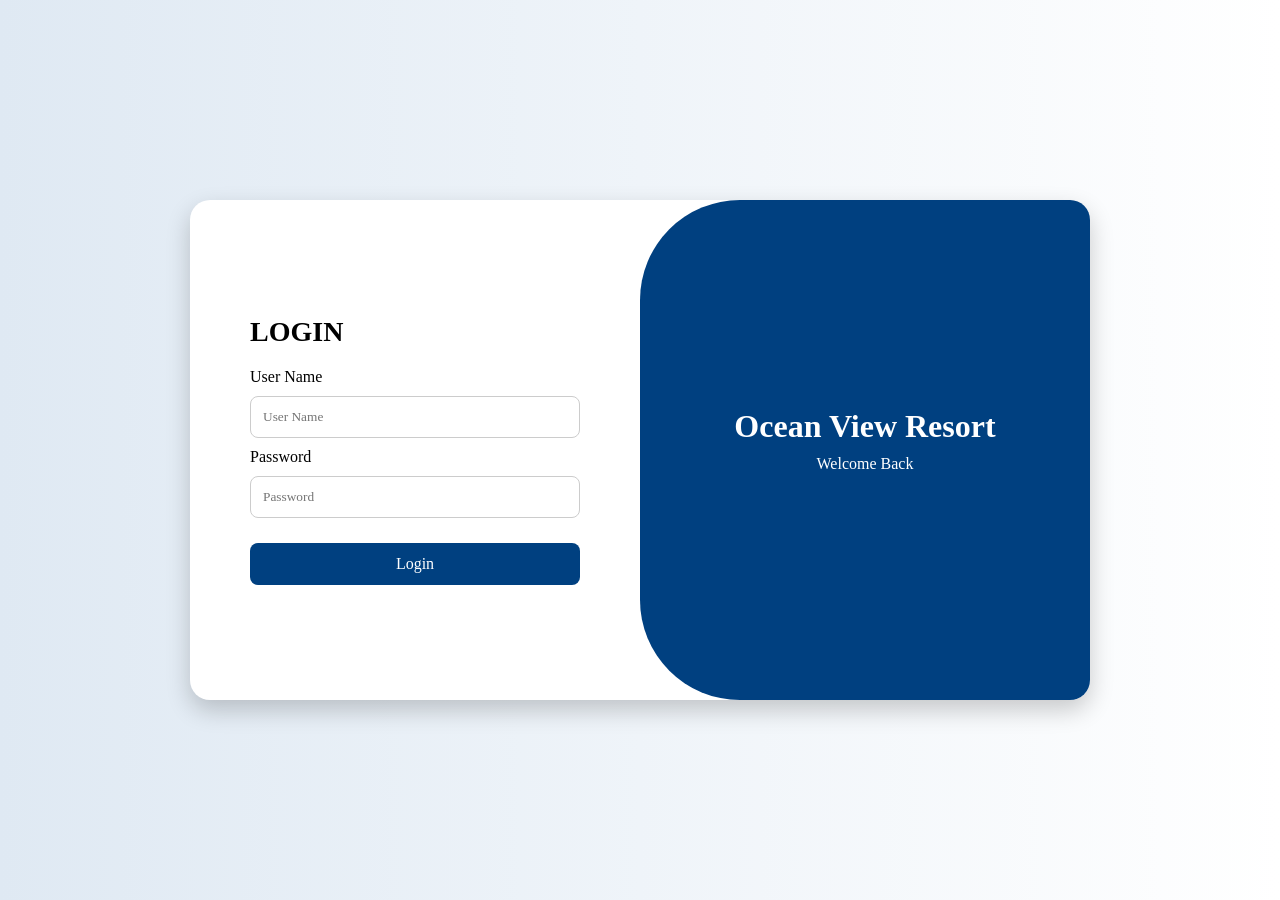
<file: web/index.html>
<!DOCTYPE html>
<html>
<head>
<title>Login</title>
<link rel="stylesheet" href="login.css">

<script>
function validateLogin() {
    var username = document.getElementById("username").value.trim();
    var password = document.getElementById("password").value.trim();

    if (username === "") {
        alert("Please enter Username");
        return false;
    }

    if (password === "") {
        alert("Please enter Password");
        return false;
    }

    if (password.length < 4) {
        alert("Password must be at least 4 characters");
        return false;
    }

    return true;
}

window.onload = function() {
    const params = new URLSearchParams(window.location.search);
    const msg = params.get("msg");

    if (msg === "invalid") {
        // Show popup for incorrect username/password
        alert("Incorrect Username or Password");
    }
};
</script>

</head>

<body>

<div class="container">

<div class="form-container">

<form action="LoginServlet" method="post" onsubmit="return validateLogin()">

<h2>LOGIN</h2>

<div id="error" style="color:red; font-weight:bold;"></div>

<label>User Name</label>
<input type="text" id="username" name="username" placeholder="User Name"><br>

<label>Password</label>
<input type="password" id="password" name="password" placeholder="Password"><br>

<button type="submit">Login</button>

</form>

</div>

<div class="welcome-container">
<h1>Ocean View Resort</h1>
<p>Welcome Back</p>
</div>

</div>

</body>
</html>
</file>
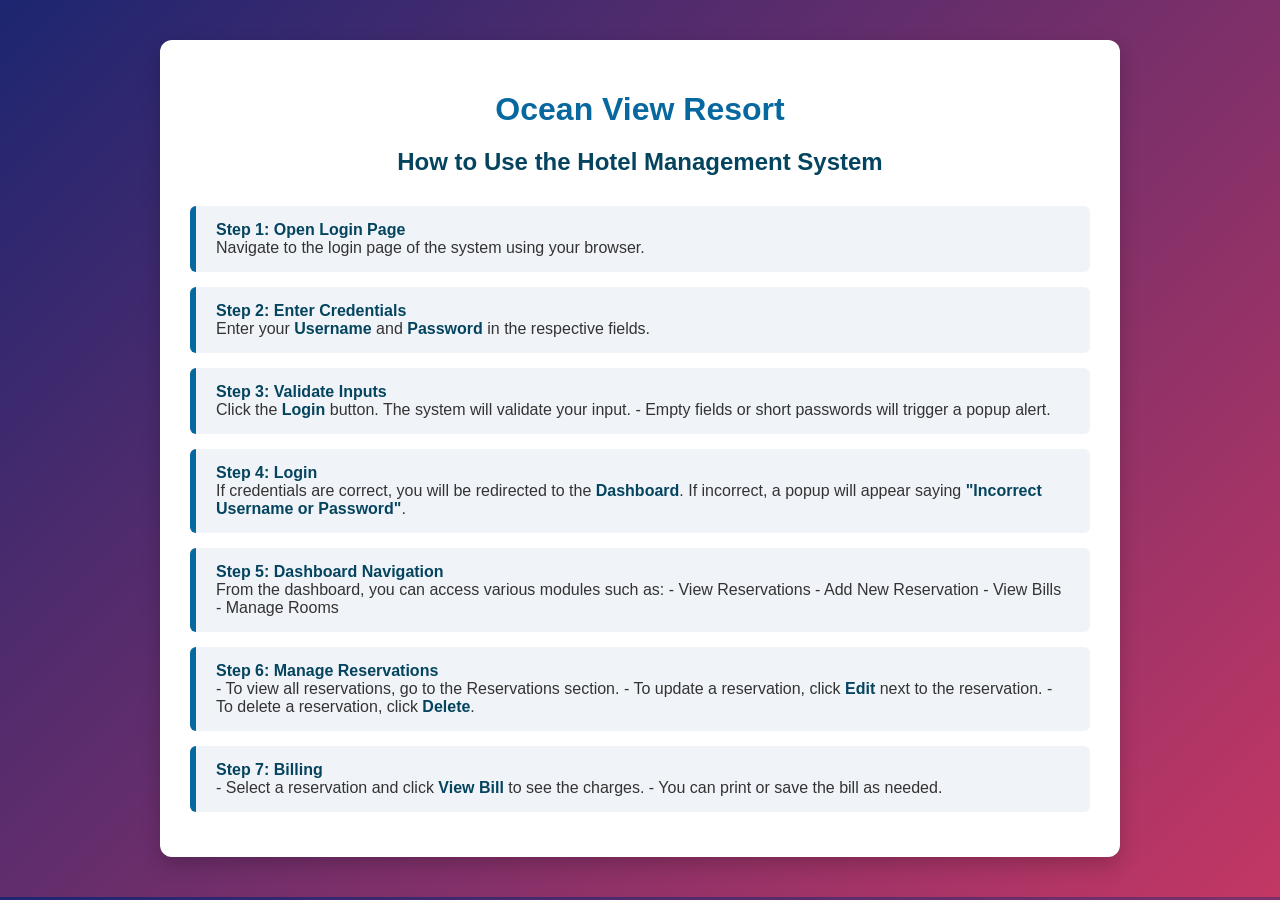
<file: web/help.html>
<!DOCTYPE html>
<html lang="en">
<head>
<meta charset="UTF-8">
<meta name="viewport" content="width=device-width, initial-scale=1.0">
<title>Ocean View Resort - How to Use System</title>
<link rel="stylesheet" href="help.css">
</head>
<body>

<div class="container">
    <h1>Ocean View Resort</h1>
    <h2>How to Use the Hotel Management System</h2>

    <div class="step">
        <strong>Step 1: Open Login Page</strong><br>
        Navigate to the login page of the system using your browser.
    </div>

    <div class="step">
        <strong>Step 2: Enter Credentials</strong><br>
        Enter your <strong>Username</strong> and <strong>Password</strong> in the respective fields.
    </div>

    <div class="step">
        <strong>Step 3: Validate Inputs</strong><br>
        Click the <strong>Login</strong> button. The system will validate your input.  
        - Empty fields or short passwords will trigger a popup alert.
    </div>

    <div class="step">
        <strong>Step 4: Login</strong><br>
        If credentials are correct, you will be redirected to the <strong>Dashboard</strong>.  
        If incorrect, a popup will appear saying <strong>"Incorrect Username or Password"</strong>.
    </div>

    <div class="step">
        <strong>Step 5: Dashboard Navigation</strong><br>
        From the dashboard, you can access various modules such as:  
        - View Reservations  
        - Add New Reservation  
        - View Bills  
        - Manage Rooms
    </div>

    <div class="step">
        <strong>Step 6: Manage Reservations</strong><br>
        - To view all reservations, go to the Reservations section.  
        - To update a reservation, click <strong>Edit</strong> next to the reservation.  
        - To delete a reservation, click <strong>Delete</strong>.
    </div>

    <div class="step">
        <strong>Step 7: Billing</strong><br>
        - Select a reservation and click <strong>View Bill</strong> to see the charges.  
        - You can print or save the bill as needed.
    </div>
</div>

</body>
</html>
</file>
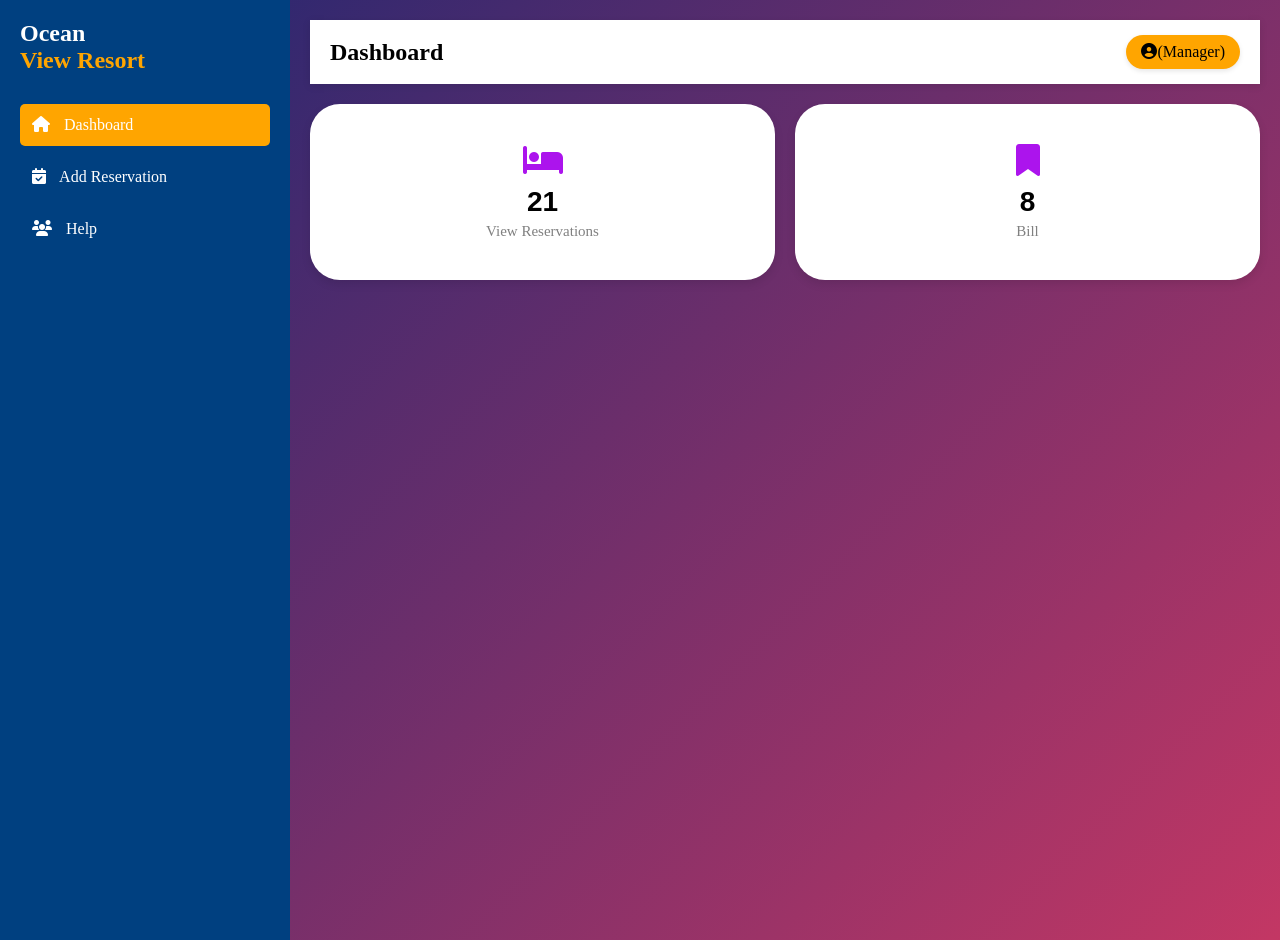
<file: web/home_dash.html>
<!DOCTYPE html>
<html>
<head>
    <title>Hotel Management Dashboard</title>
    <link rel="stylesheet" href="dash.css">
    <link href="https://cdnjs.cloudflare.com/ajax/libs/font-awesome/6.5.0/css/all.min.css" rel="stylesheet">
</head>
<body>

<div class="main-container">

    <div class="sidebar">
        <h2>Ocean<br><span>View Resort</br></span></h2>
          <ul>
    <li class="active">
        <a href="#">
            <i class="fas fa-home"></i> Dashboard
        </a>
    </li>

    <li>
        <a href="reservation.html">
            <i class="fas fa-calendar-check"></i> Add Reservation
        </a>
    </li>

    
    <li>
        <a href="help.html">
            <i class="fas fa-users"></i> Help
        </a>
    </li>
</ul>
    </div>

   
    <div class="content">
        <div class="topbar">
            <h2>Dashboard</h2>
            <div class="user">
                <i class="fas fa-user-circle"></i>(Manager)
            </div>
        </div>

        
        <div class="cards">
            <a href="ViewReservationServlet">
            <div class="card">
                <i class="fas fa-bed"></i>
                <h2>21</h2>
                <p>View Reservations</p>
            </div>
             </a>
             
             <a href="ViewBillServlet">
            <div class="card">
                <i class="fas fa-bookmark"></i>
                <h2>8</h2>
                <p>Bill</p>
            </div>
             </a>
        </div>

    </div>
</div>

</body>
</html>
</file>
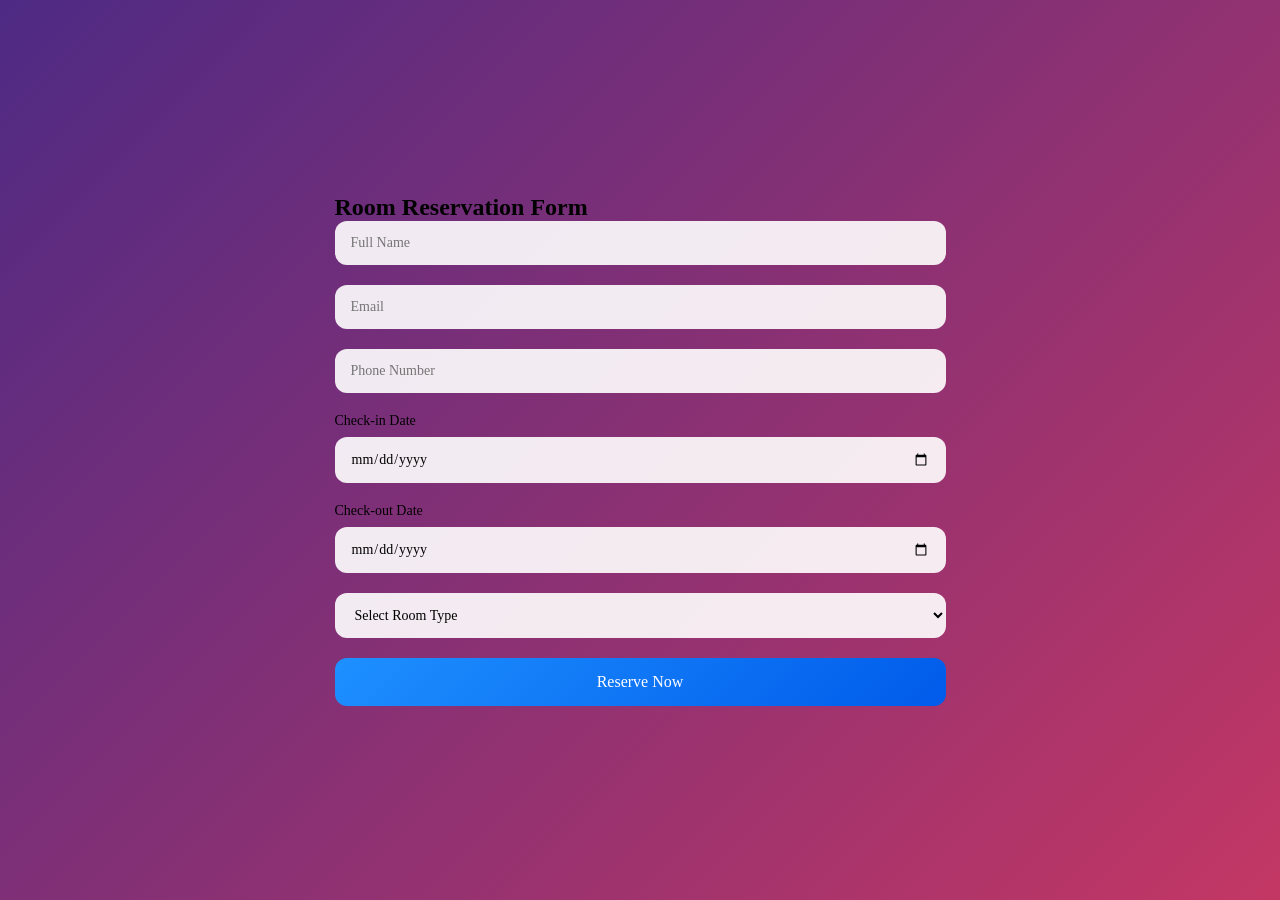
<file: web/reservation.html>
<!DOCTYPE html>
<html>
<head>
    <title>Room Reservation</title>
    <link rel="stylesheet" href="reservation.css">
</head>
<body>

<div class="container">
    <h2>Room Reservation Form</h2>

    <form action="ReservationServlet" method="POST">
        <input type="text" name="full_name" placeholder="Full Name" required>
        <input type="email" name="email" placeholder="Email" required>
        <input type="text" name="phone" placeholder="Phone Number" required>

        <label>Check-in Date</label>
        <input type="date" name="check_in" required>

        <label>Check-out Date</label>
        <input type="date" name="check_out" required>

        <select name="room_type" required>
            <option value="">Select Room Type</option>
            <option value="Single">Single Room</option>
            <option value="Double">Double Room</option>
            <option value="Suite">Suite</option>
        </select>

        <button type="submit" name="submit">Reserve Now</button>
    </form>
</div>

</body>
</html>
</file>
<file: web/login.css>
* {
    margin: 0;
    padding: 0;
    box-sizing: border-box;
    font-family: Arial Black;
}

body {
    height: 100vh;
    display: flex;
    justify-content: center;
    align-items: center;
    background: linear-gradient(to right, #dfe9f3, #ffffff);
}

.container {
    width: 900px;
    height: 500px;
    display: flex;
    background: #fff;
    border-radius: 20px;
    overflow: hidden;
    box-shadow: 0 10px 25px rgba(0,0,0,0.2);
}

/* Left Form Section */
.form-container {
    width: 50%;
    padding: 60px;
    display: flex;
    justify-content: center;
    align-items: center;
}

form {
    width: 100%;
}

form h2 {
    margin-bottom: 20px;
    font-size: 28px;
}

form input {
    width: 100%;
    padding: 12px;
    margin: 10px 0;
    border-radius: 8px;
    border: 1px solid #ccc;
}

form button {
    width: 100%;
    padding: 12px;
    margin-top: 15px;
    border: none;
    border-radius: 8px;
    background: #004080;
    color: white;
    font-size: 16px;
    cursor: pointer;
}

form button:hover {
    background: #6a0dad;
}

.link {
    margin-top: 15px;
    font-size: 14px;
}

.link a {
    color: purple;
    text-decoration: none;
    font-weight: bold;
}

/* Right Welcome Section */
.welcome-container {
    width: 50%;
    background: #004080;
    color: white;
    display: flex;
    flex-direction: column;
    justify-content: center;
    align-items: center;
    border-top-left-radius: 100px;
    border-bottom-left-radius: 100px;
}

.welcome-container h1 {
    font-size: 32px;
    margin-bottom: 10px;
}

.welcome-container p {
    margin-bottom: 20px;
}

.welcome-btn {
    padding: 10px 25px;
    border: 2px solid white;
    border-radius: 20px;
    text-decoration: none;
    color: white;
}

.welcome-btn:hover {
    background: white;
    color: purple;
}

/* Error message */
.error {
    background: #f8d7da;
    color: #721c24;
    padding: 10px;
    border-radius: 5px;
    margin-bottom: 10px;
}
</file>
<file: web/help.css>
body {
    font-family: 'Roboto', sans-serif;
    background: linear-gradient(135deg, #1d2671, #c33764);
    margin: 0;
    padding: 0;
    color: #333;
}

.container {
    max-width: 900px;
    margin: 40px auto;
    background: #fff;
    padding: 30px;
    border-radius: 12px;
    box-shadow: 0 8px 20px rgba(0,0,0,0.2);
}

h1 {
    text-align: center;
    color: #07689f;
    margin-bottom: 10px;
}

h2 {
    text-align: center;
    color: #05445e;
    margin-bottom: 30px;
}

.step {
    background: #f0f4f8;
    border-left: 6px solid #07689f;
    padding: 15px 20px;
    margin-bottom: 15px;
    border-radius: 6px;
    font-size: 16px;
}

.step strong {
    color: #05445e;
}
</file>
<file: web/dash.css>
* {
    margin: 0;
    padding: 0;
}

body {
    font-family: 'Segoe UI', Tahoma, sans-serif;
    background: linear-gradient(135deg, #1d2671, #c33764);
}

.main-container {
    display: flex;
}

/* Sidebar */   
.sidebar {
    width: 250px;
    height: 100vh;
    background: #004080;
    color: white;
    padding: 20px;
    font-family: Arial Black;
}

.sidebar h2 {
    margin-bottom: 30px;
    font-family: Arial Black;
}

.sidebar span {
    color: orange;
}

.sidebar ul {
    list-style: none;
    padding: 0;
}

.sidebar ul li {
    margin-bottom: 10px;
    border-radius: 5px;
}

/* Style the link inside li */
.sidebar ul li a {
    display: block;
    padding: 12px;
    text-decoration: none;
    color: white;
    border-radius: 5px;
}

.sidebar ul li i {
    margin-right: 10px;
}

/* Hover and Active effect */
.sidebar ul li a:hover,
.sidebar ul li.active a {
    background: orange;
}

/* Content */
.content {
    flex: 1;
    padding: 20px;
}

/* Topbar */
.topbar {
    display: flex;
    justify-content: space-between;
    align-items: center;
    margin-bottom: 20px;
    padding: 15px 20px;
    box-shadow: 0 2px 8px rgba(0,0,0,0.1);
    background: white;
    font-family: Arial Black;
}


.user {
    background: orange;
    padding: 8px 15px;
    border-radius: 20px;
    box-shadow: 0 2px 5px rgba(0,0,0,0.1);
}

/* Cards */
.cards {
    display: grid;
    grid-template-columns: repeat(2, 1fr);
    gap: 20px; 
}

.cards a {
    text-decoration: none;
    color: inherit;
    display: block;
}


.card {
    background: white;
    padding: 40px;
    text-align: center;
    border-radius: 30px;
    box-shadow: 0 4px 10px rgba(0,0,0,0.1);
    transition: 0.3s;
}

.card i {
    font-size: 32px;
    margin-bottom: 10px;
    color: #ac14ed;
}

.card h2 {
    font-size: 28px;
    margin-bottom: 5px;
}

.card p {
    color: gray;
    font-size: 15px;
    font-family: Arial Black;
}

.card:hover {
    transform: translateY(-5px);
}
</file>
<file: web/reservation.css>
* {
    margin: 0;
    padding: 0;
    box-sizing: border-box;
    font-family: Arial Black;
}

/* Gradient Background */
body {
    min-height: 100vh;
    display: flex;
    justify-content: center;
    align-items: center;
    background: linear-gradient(135deg, #4e2a84, #c33764);
    padding: 20px;
}


/* Glass Card */
.form-container {
    width: 100%;
    max-width: 650px;
    background: rgba(255, 255, 255, 0.12);
    backdrop-filter: blur(20px);
    -webkit-backdrop-filter: blur(20px);
    border-radius: 20px;
    padding: 35px;
    box-shadow: 0 20px 40px rgba(0, 0, 0, 0.2);
    color: #fff;
}

/* Title */
.form-container h2 {
    text-align: center;
    margin-bottom: 25px;
    font-size: 200px;
    font-family: Ariyal Black;
    background-color: white;    
}

/* Labels */
form label {
    display: block;
    margin-bottom: 8px;
    font-size: 14px;
    font-weight: 500;
}

/* Inputs & Select */
form input,
form select {
    width: 100%;
    padding: 14px 16px;
    margin-bottom: 20px;
    border: none;
    border-radius: 12px;
    outline: none;
    font-size: 14px;
    background: rgba(255, 255, 255, 0.9);
    transition: 0.3s ease;
}

/* Focus Effect */
form input:focus,
form select:focus {
    background: #fff;
    box-shadow: 0 0 0 3px rgba(255, 255, 255, 0.4);
    transform: translateY(-2px);
}

/* Button */
button {
    width: 100%;
    padding: 15px;
    border: none;
    border-radius: 12px;
    font-size: 16px;
    font-weight: 500;
    cursor: pointer;
    background: linear-gradient(135deg, #1e90ff, #005bea);
    color: #fff;
    transition: 0.3s ease;
}

/* Button Hover */
button:hover {
    transform: translateY(-3px);
    box-shadow: 0 10px 25px rgba(0, 0, 0, 0.25);
    background: linear-gradient(135deg, #0066ff, #0047b3);
}
</file>
